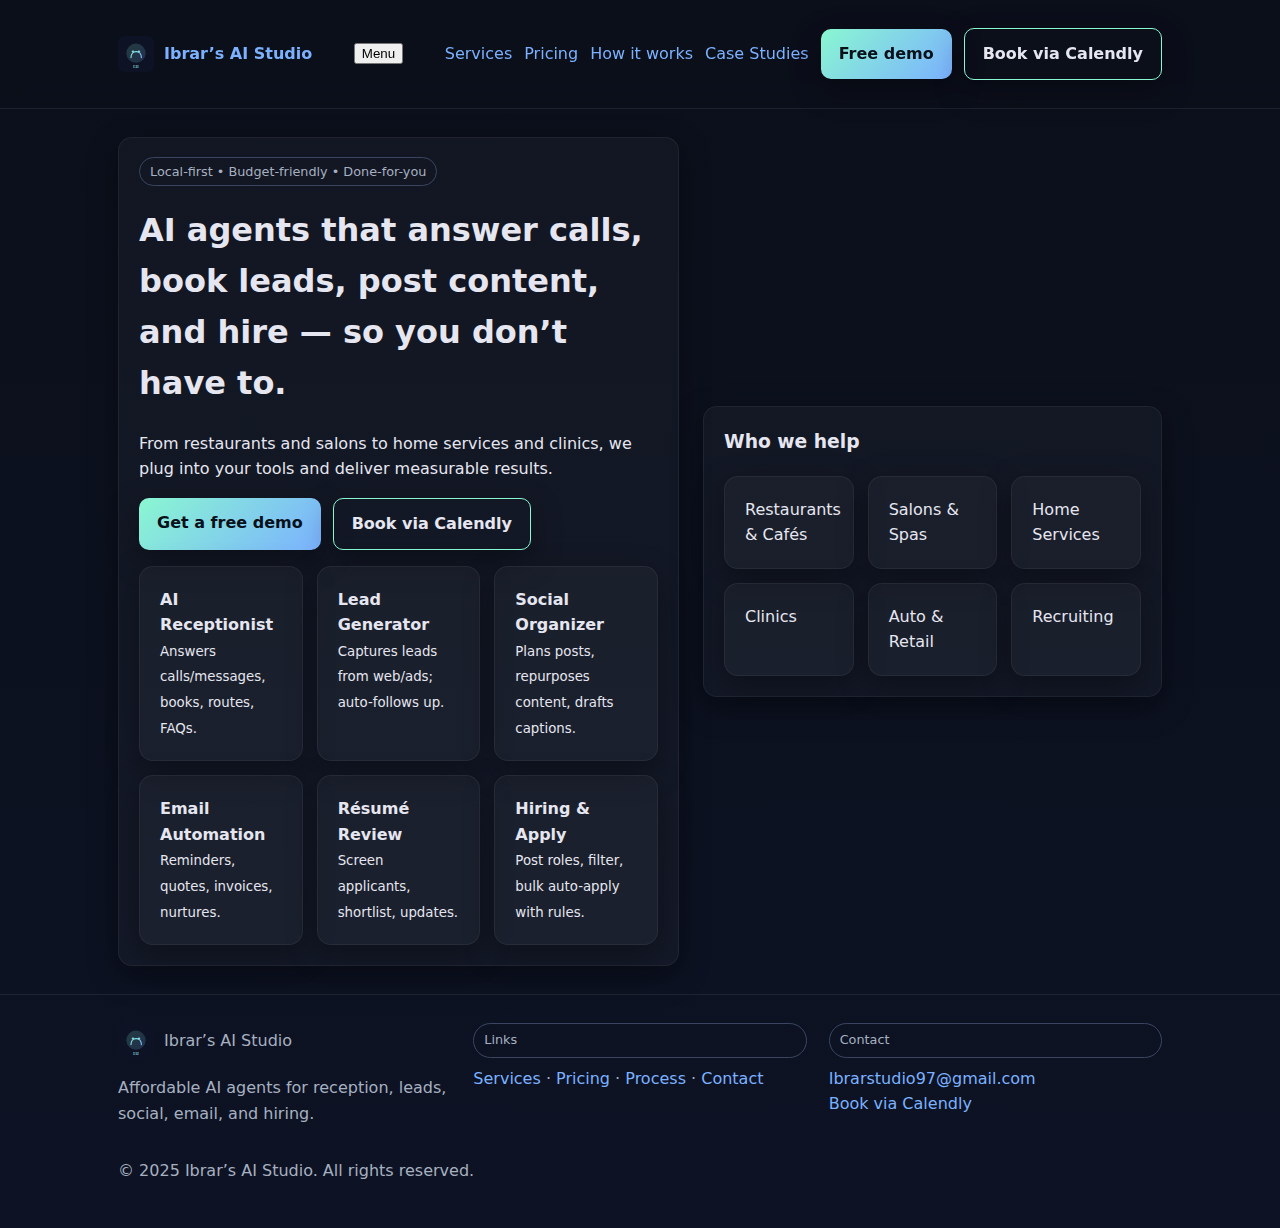
<file: index.html>
<!doctype html>
<html lang="en">
<head>
  <meta charset="utf-8"><meta name="viewport" content="width=device-width, initial-scale=1">
  <title>Affordable AI Agents for Local Businesses • Ibrar’s AI Studio</title>
  <meta name="description" content="Automate receptionist, lead gen, social media, email, résumé review, and hiring—at a low monthly price.">
  <meta property="og:title" content="Affordable AI Agents for Local Businesses • Ibrar’s AI Studio">
  <meta property="og:description" content="Automate receptionist, lead gen, social media, email, résumé review, and hiring—at a low monthly price.">
  <meta property="og:type" content="website">
  <meta property="og:image" content="assets/logo.svg">
  <link rel="icon" href="assets/logo.svg" type="image/svg+xml">
  <link rel="stylesheet" href="assets/style.css">
</head>
<body>
<header class="nav">
  <div class="container nav-inner">
    <a class="brand" href="index.html"><img src="assets/logo.svg" alt="Logo"><strong>Ibrar’s AI Studio</strong></a>
    <button class="mobile-toggle">Menu</button>
    <nav><div class="menu" style="display:flex;gap:12px;align-items:center">
      <a href="services.html">Services</a>
      <a href="pricing.html">Pricing</a>
      <a href="how-it-works.html">How it works</a>
      <a href="case-studies.html">Case Studies</a>
      <a class="btn" href="contact.html#demo">Free demo</a>
      <a class="btn ghost" href="https://calendly.com/ibrarstudio/demo" target="_blank" rel="noopener">Book via Calendly</a>
    </div></nav>
  </div>
</header>
<main class="container">
<section class="hero">
  <div class="card">
    <span class="badge">Local-first • Budget-friendly • Done-for-you</span>
    <h1>AI agents that answer calls, book leads, post content, and hire — so you don’t have to.</h1>
    <p>From restaurants and salons to home services and clinics, we plug into your tools and deliver measurable results.</p>
    <div style="display:flex;gap:12px;margin-top:10px;flex-wrap:wrap">
      <a class="btn" href="contact.html#demo">Get a free demo</a>
      <a class="btn ghost" href="https://calendly.com/ibrarstudio/demo" target="_blank" rel="noopener">Book via Calendly</a>
    </div>
    <div class="feature-list" style="margin-top:16px">
      <div class="card"><strong>AI Receptionist</strong><br><small>Answers calls/messages, books, routes, FAQs.</small></div>
      <div class="card"><strong>Lead Generator</strong><br><small>Captures leads from web/ads; auto-follows up.</small></div>
      <div class="card"><strong>Social Organizer</strong><br><small>Plans posts, repurposes content, drafts captions.</small></div>
      <div class="card"><strong>Email Automation</strong><br><small>Reminders, quotes, invoices, nurtures.</small></div>
      <div class="card"><strong>Résumé Review</strong><br><small>Screen applicants, shortlist, updates.</small></div>
      <div class="card"><strong>Hiring & Apply</strong><br><small>Post roles, filter, bulk auto-apply with rules.</small></div>
    </div>
  </div>
  <div class="card">
    <h3 style="margin-top:0">Who we help</h3>
    <div class="feature-list">
      <div class="card">Restaurants & Cafés</div>
      <div class="card">Salons & Spas</div>
      <div class="card">Home Services</div>
      <div class="card">Clinics</div>
      <div class="card">Auto & Retail</div>
      <div class="card">Recruiting</div>
    </div>
  </div>
</section>

</main>
<footer class="footer">
  <div class="container">
    <div class="grid grid-3">
      <div>
        <div class="brand" style="margin-bottom:10px"><img src="assets/logo.svg" alt="Logo"><div>Ibrar’s AI Studio</div></div>
        <p>Affordable AI agents for reception, leads, social, email, and hiring.</p>
      </div>
      <div><div class="badge">Links</div>
        <div style="margin-top:8px">
          <a href="services.html">Services</a> ·
          <a href="pricing.html">Pricing</a> ·
          <a href="how-it-works.html">Process</a> ·
          <a href="contact.html">Contact</a>
        </div>
      </div>
      <div><div class="badge">Contact</div>
        <div style="margin-top:8px">
          <a href="mailto:Ibrarstudio97@gmail.com">Ibrarstudio97@gmail.com</a><br>
          <a href="https://calendly.com/ibrarstudio/demo" target="_blank" rel="noopener">Book via Calendly</a>
        </div>
      </div>
    </div>
    <p style="margin-top:16px">© 2025 Ibrar’s AI Studio. All rights reserved.</p>
  </div>
</footer>
<script src="assets/app.js"></script>
</body>
</html>
</file>
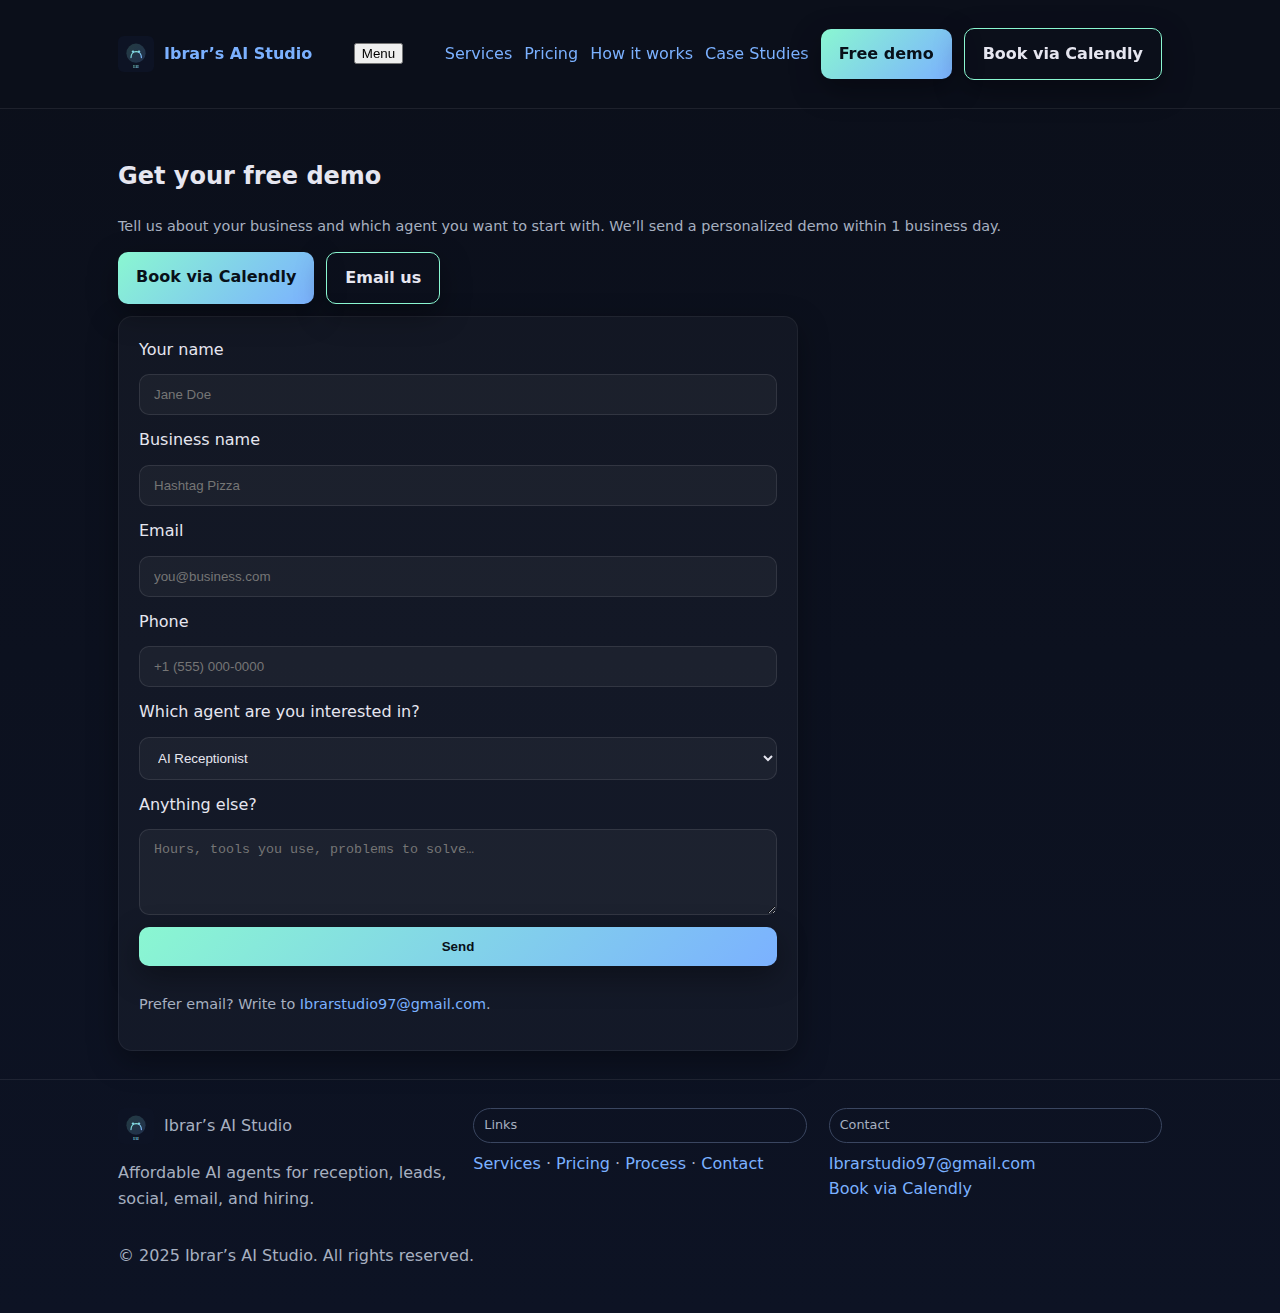
<file: contact.html>
<!doctype html>
<html lang="en">
<head>
  <meta charset="utf-8"><meta name="viewport" content="width=device-width, initial-scale=1">
  <title>Contact • Ibrar’s AI Studio</title>
  <meta name="description" content="Request a free demo and we’ll tailor it to your business.">
  <meta property="og:title" content="Contact • Ibrar’s AI Studio">
  <meta property="og:description" content="Request a free demo and we’ll tailor it to your business.">
  <meta property="og:type" content="website">
  <meta property="og:image" content="assets/logo.svg">
  <link rel="icon" href="assets/logo.svg" type="image/svg+xml">
  <link rel="stylesheet" href="assets/style.css">
</head>
<body>
<header class="nav">
  <div class="container nav-inner">
    <a class="brand" href="index.html"><img src="assets/logo.svg" alt="Logo"><strong>Ibrar’s AI Studio</strong></a>
    <button class="mobile-toggle">Menu</button>
    <nav><div class="menu" style="display:flex;gap:12px;align-items:center">
      <a href="services.html">Services</a>
      <a href="pricing.html">Pricing</a>
      <a href="how-it-works.html">How it works</a>
      <a href="case-studies.html">Case Studies</a>
      <a class="btn" href="contact.html#demo">Free demo</a>
      <a class="btn ghost" href="https://calendly.com/ibrarstudio/demo" target="_blank" rel="noopener">Book via Calendly</a>
    </div></nav>
  </div>
</header>
<main class="container">
<section class="section" id="demo">
  <h2>Get your free demo</h2>
  <p class="notice">Tell us about your business and which agent you want to start with. We’ll send a personalized demo within 1 business day.</p>
  <div style="display:flex;gap:12px;flex-wrap:wrap;margin-bottom:12px">
    <a class="btn" href="https://calendly.com/ibrarstudio/demo" target="_blank" rel="noopener">Book via Calendly</a>
    <a class="btn ghost" href="mailto:Ibrarstudio97@gmail.com">Email us</a>
  </div>
  <form class="form card" action="https://formspree.io/f/xyyyaaaa" method="POST" data-enhanced>
    <label for="name">Your name</label>
    <input class="input" id="name" name="name" placeholder="Jane Doe" required>
    <label for="biz">Business name</label>
    <input class="input" id="biz" name="business" placeholder="Hashtag Pizza">
    <label for="email">Email</label>
    <input class="input" id="email" type="email" name="email" placeholder="you@business.com" required>
    <label for="phone">Phone</label>
    <input class="input" id="phone" name="phone" placeholder="+1 (555) 000-0000">
    <label for="service">Which agent are you interested in?</label>
    <select class="input" id="service" name="service">
      <option>AI Receptionist</option>
      <option>Lead Generator</option>
      <option>Social Media Organizer</option>
      <option>Email Automation</option>
      <option>Résumé Review</option>
      <option>Hiring & Job Apply</option>
    </select>
    <label for="msg">Anything else?</label>
    <textarea class="input" id="msg" name="message" rows="4" placeholder="Hours, tools you use, problems to solve…"></textarea>
    <button class="btn" type="submit">Send</button>
    <p class="notice">Prefer email? Write to <a href="mailto:Ibrarstudio97@gmail.com">Ibrarstudio97@gmail.com</a>.</p>
  </form>
</section>

</main>
<footer class="footer">
  <div class="container">
    <div class="grid grid-3">
      <div>
        <div class="brand" style="margin-bottom:10px"><img src="assets/logo.svg" alt="Logo"><div>Ibrar’s AI Studio</div></div>
        <p>Affordable AI agents for reception, leads, social, email, and hiring.</p>
      </div>
      <div><div class="badge">Links</div>
        <div style="margin-top:8px">
          <a href="services.html">Services</a> ·
          <a href="pricing.html">Pricing</a> ·
          <a href="how-it-works.html">Process</a> ·
          <a href="contact.html">Contact</a>
        </div>
      </div>
      <div><div class="badge">Contact</div>
        <div style="margin-top:8px">
          <a href="mailto:Ibrarstudio97@gmail.com">Ibrarstudio97@gmail.com</a><br>
          <a href="https://calendly.com/ibrarstudio/demo" target="_blank" rel="noopener">Book via Calendly</a>
        </div>
      </div>
    </div>
    <p style="margin-top:16px">© 2025 Ibrar’s AI Studio. All rights reserved.</p>
  </div>
</footer>
<script src="assets/app.js"></script>
</body>
</html>
</file>
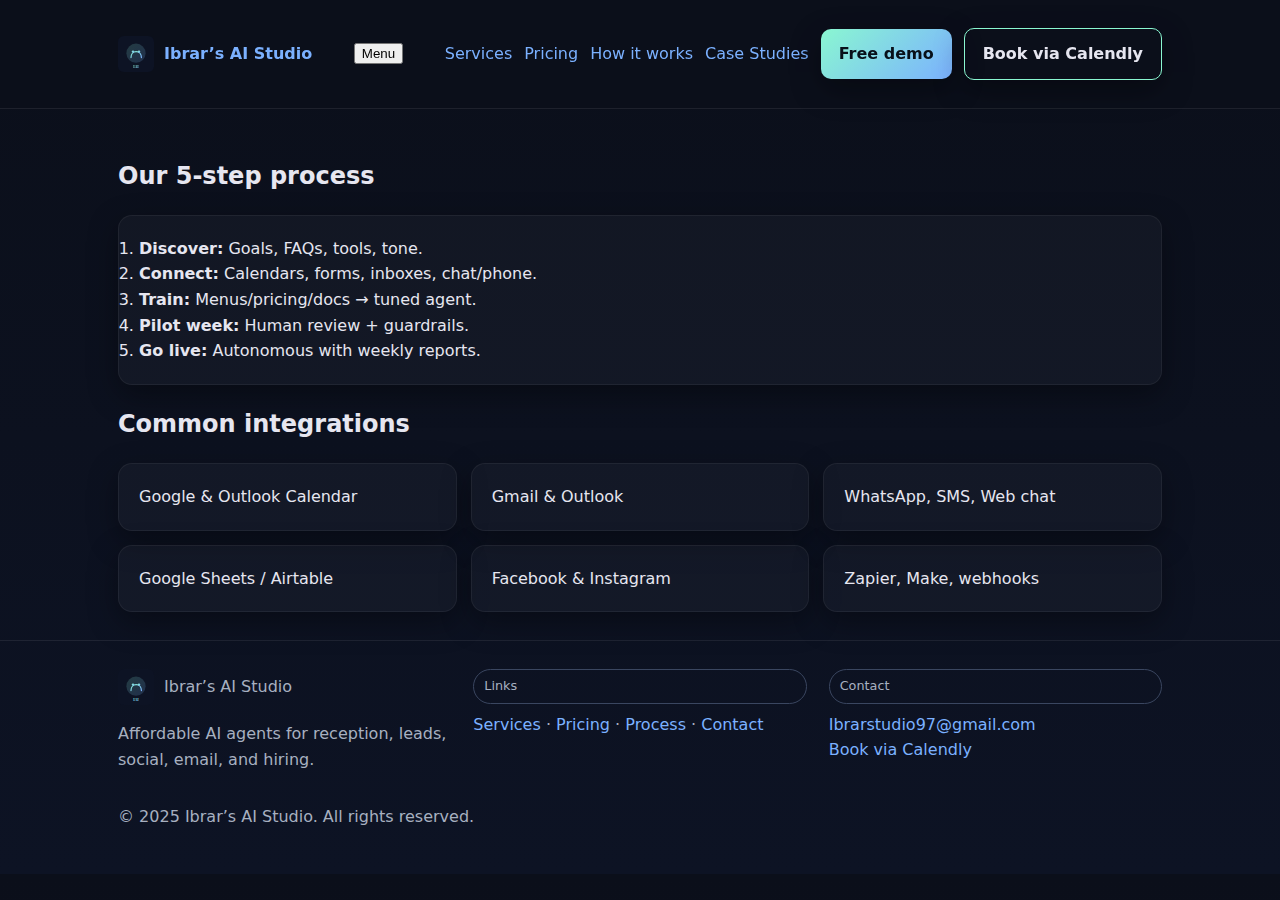
<file: how-it-works.html>
<!doctype html>
<html lang="en">
<head>
  <meta charset="utf-8"><meta name="viewport" content="width=device-width, initial-scale=1">
  <title>How it works • Ibrar’s AI Studio</title>
  <meta name="description" content="Our 5-step process gets your first AI agent live in days.">
  <meta property="og:title" content="How it works • Ibrar’s AI Studio">
  <meta property="og:description" content="Our 5-step process gets your first AI agent live in days.">
  <meta property="og:type" content="website">
  <meta property="og:image" content="assets/logo.svg">
  <link rel="icon" href="assets/logo.svg" type="image/svg+xml">
  <link rel="stylesheet" href="assets/style.css">
</head>
<body>
<header class="nav">
  <div class="container nav-inner">
    <a class="brand" href="index.html"><img src="assets/logo.svg" alt="Logo"><strong>Ibrar’s AI Studio</strong></a>
    <button class="mobile-toggle">Menu</button>
    <nav><div class="menu" style="display:flex;gap:12px;align-items:center">
      <a href="services.html">Services</a>
      <a href="pricing.html">Pricing</a>
      <a href="how-it-works.html">How it works</a>
      <a href="case-studies.html">Case Studies</a>
      <a class="btn" href="contact.html#demo">Free demo</a>
      <a class="btn ghost" href="https://calendly.com/ibrarstudio/demo" target="_blank" rel="noopener">Book via Calendly</a>
    </div></nav>
  </div>
</header>
<main class="container">
<section class="section">
  <h2>Our 5-step process</h2>
  <ol class="card" style="padding:20px">
    <li><strong>Discover:</strong> Goals, FAQs, tools, tone.</li>
    <li><strong>Connect:</strong> Calendars, forms, inboxes, chat/phone.</li>
    <li><strong>Train:</strong> Menus/pricing/docs → tuned agent.</li>
    <li><strong>Pilot week:</strong> Human review + guardrails.</li>
    <li><strong>Go live:</strong> Autonomous with weekly reports.</li>
  </ol>
</section>
<section class="section">
  <h2>Common integrations</h2>
  <div class="feature-list">
    <div class="card">Google & Outlook Calendar</div>
    <div class="card">Gmail & Outlook</div>
    <div class="card">WhatsApp, SMS, Web chat</div>
    <div class="card">Google Sheets / Airtable</div>
    <div class="card">Facebook & Instagram</div>
    <div class="card">Zapier, Make, webhooks</div>
  </div>
</section>

</main>
<footer class="footer">
  <div class="container">
    <div class="grid grid-3">
      <div>
        <div class="brand" style="margin-bottom:10px"><img src="assets/logo.svg" alt="Logo"><div>Ibrar’s AI Studio</div></div>
        <p>Affordable AI agents for reception, leads, social, email, and hiring.</p>
      </div>
      <div><div class="badge">Links</div>
        <div style="margin-top:8px">
          <a href="services.html">Services</a> ·
          <a href="pricing.html">Pricing</a> ·
          <a href="how-it-works.html">Process</a> ·
          <a href="contact.html">Contact</a>
        </div>
      </div>
      <div><div class="badge">Contact</div>
        <div style="margin-top:8px">
          <a href="mailto:Ibrarstudio97@gmail.com">Ibrarstudio97@gmail.com</a><br>
          <a href="https://calendly.com/ibrarstudio/demo" target="_blank" rel="noopener">Book via Calendly</a>
        </div>
      </div>
    </div>
    <p style="margin-top:16px">© 2025 Ibrar’s AI Studio. All rights reserved.</p>
  </div>
</footer>
<script src="assets/app.js"></script>
</body>
</html>
</file>
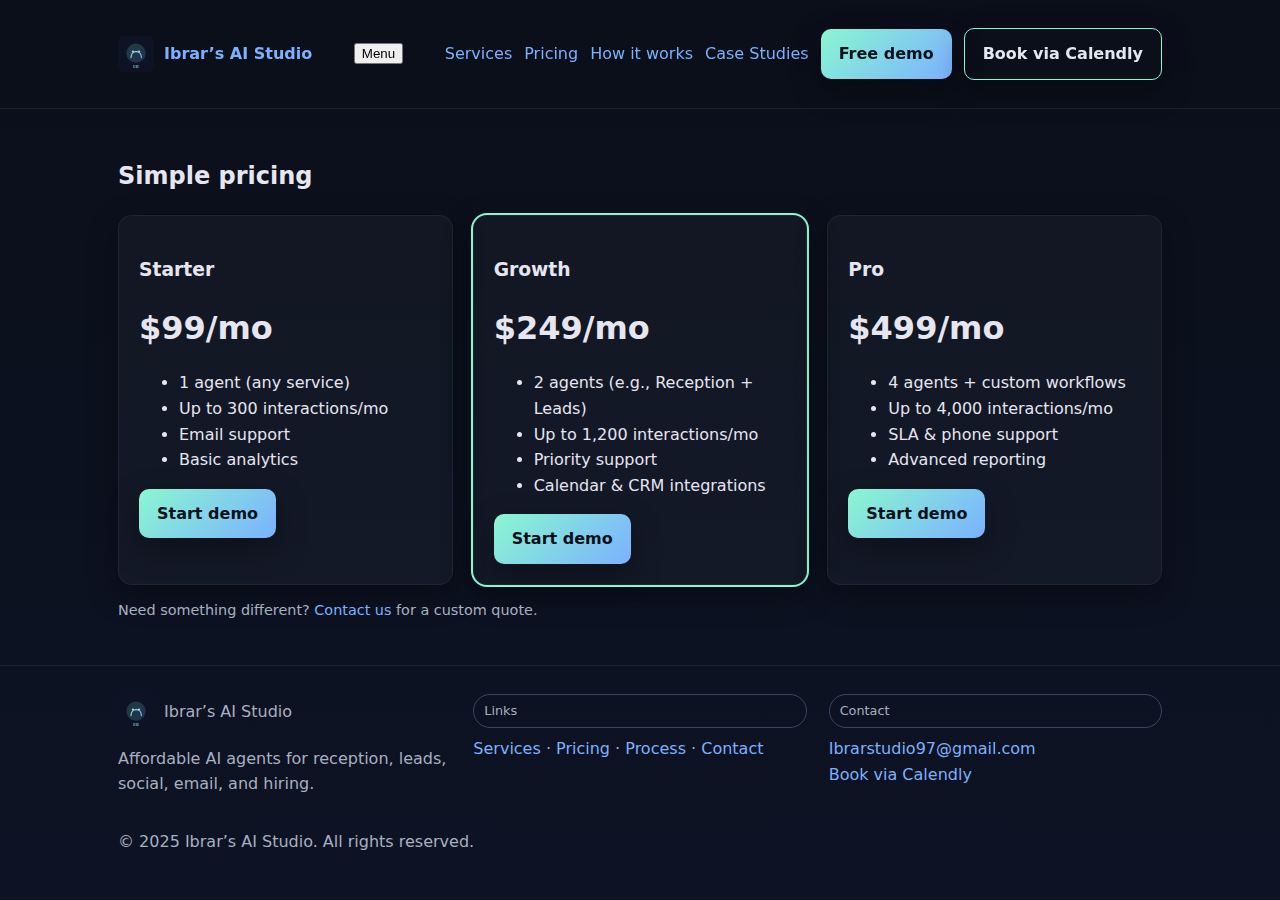
<file: pricing.html>
<!doctype html>
<html lang="en">
<head>
  <meta charset="utf-8"><meta name="viewport" content="width=device-width, initial-scale=1">
  <title>Pricing • Ibrar’s AI Studio</title>
  <meta name="description" content="Simple, transparent monthly pricing.">
  <meta property="og:title" content="Pricing • Ibrar’s AI Studio">
  <meta property="og:description" content="Simple, transparent monthly pricing.">
  <meta property="og:type" content="website">
  <meta property="og:image" content="assets/logo.svg">
  <link rel="icon" href="assets/logo.svg" type="image/svg+xml">
  <link rel="stylesheet" href="assets/style.css">
</head>
<body>
<header class="nav">
  <div class="container nav-inner">
    <a class="brand" href="index.html"><img src="assets/logo.svg" alt="Logo"><strong>Ibrar’s AI Studio</strong></a>
    <button class="mobile-toggle">Menu</button>
    <nav><div class="menu" style="display:flex;gap:12px;align-items:center">
      <a href="services.html">Services</a>
      <a href="pricing.html">Pricing</a>
      <a href="how-it-works.html">How it works</a>
      <a href="case-studies.html">Case Studies</a>
      <a class="btn" href="contact.html#demo">Free demo</a>
      <a class="btn ghost" href="https://calendly.com/ibrarstudio/demo" target="_blank" rel="noopener">Book via Calendly</a>
    </div></nav>
  </div>
</header>
<main class="container">
<section class="section">
  <h2>Simple pricing</h2>
  <div class="pricing">
    <div class="card tier">
      <h3>Starter</h3>
      <div class="price">$99/mo</div>
      <ul>
        <li>1 agent (any service)</li>
        <li>Up to 300 interactions/mo</li>
        <li>Email support</li>
        <li>Basic analytics</li>
      </ul>
      <a class="btn" href="contact.html#demo">Start demo</a>
    </div>
    <div class="card tier popular">
      <h3>Growth</h3>
      <div class="price">$249/mo</div>
      <ul>
        <li>2 agents (e.g., Reception + Leads)</li>
        <li>Up to 1,200 interactions/mo</li>
        <li>Priority support</li>
        <li>Calendar & CRM integrations</li>
      </ul>
      <a class="btn" href="contact.html#demo">Start demo</a>
    </div>
    <div class="card tier">
      <h3>Pro</h3>
      <div class="price">$499/mo</div>
      <ul>
        <li>4 agents + custom workflows</li>
        <li>Up to 4,000 interactions/mo</li>
        <li>SLA & phone support</li>
        <li>Advanced reporting</li>
      </ul>
      <a class="btn" href="contact.html#demo">Start demo</a>
    </div>
  </div>
  <p class="notice">Need something different? <a href="contact.html">Contact us</a> for a custom quote.</p>
</section>

</main>
<footer class="footer">
  <div class="container">
    <div class="grid grid-3">
      <div>
        <div class="brand" style="margin-bottom:10px"><img src="assets/logo.svg" alt="Logo"><div>Ibrar’s AI Studio</div></div>
        <p>Affordable AI agents for reception, leads, social, email, and hiring.</p>
      </div>
      <div><div class="badge">Links</div>
        <div style="margin-top:8px">
          <a href="services.html">Services</a> ·
          <a href="pricing.html">Pricing</a> ·
          <a href="how-it-works.html">Process</a> ·
          <a href="contact.html">Contact</a>
        </div>
      </div>
      <div><div class="badge">Contact</div>
        <div style="margin-top:8px">
          <a href="mailto:Ibrarstudio97@gmail.com">Ibrarstudio97@gmail.com</a><br>
          <a href="https://calendly.com/ibrarstudio/demo" target="_blank" rel="noopener">Book via Calendly</a>
        </div>
      </div>
    </div>
    <p style="margin-top:16px">© 2025 Ibrar’s AI Studio. All rights reserved.</p>
  </div>
</footer>
<script src="assets/app.js"></script>
</body>
</html>
</file>
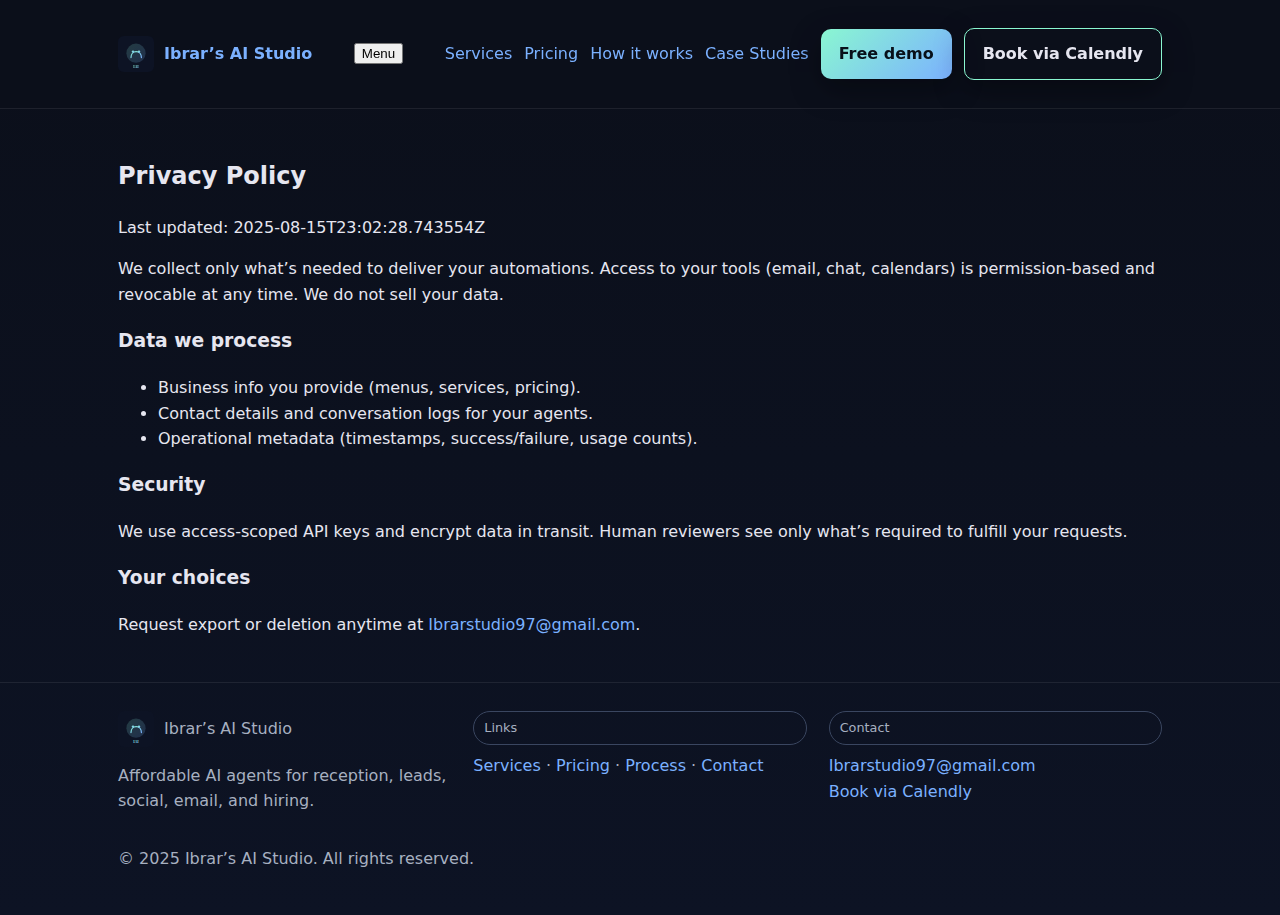
<file: privacy.html>
<!doctype html>
<html lang="en">
<head>
  <meta charset="utf-8"><meta name="viewport" content="width=device-width, initial-scale=1">
  <title>Privacy Policy • Ibrar’s AI Studio</title>
  <meta name="description" content="How we handle your data.">
  <meta property="og:title" content="Privacy Policy • Ibrar’s AI Studio">
  <meta property="og:description" content="How we handle your data.">
  <meta property="og:type" content="website">
  <meta property="og:image" content="../assets/logo.svg">
  <link rel="icon" href="../assets/logo.svg" type="image/svg+xml">
  <link rel="stylesheet" href="../assets/style.css">
</head>
<body>
<header class="nav">
  <div class="container nav-inner">
    <a class="brand" href="../index.html"><img src="../assets/logo.svg" alt="Logo"><strong>Ibrar’s AI Studio</strong></a>
    <button class="mobile-toggle">Menu</button>
    <nav><div class="menu" style="display:flex;gap:12px;align-items:center">
      <a href="../services.html">Services</a>
      <a href="../pricing.html">Pricing</a>
      <a href="../how-it-works.html">How it works</a>
      <a href="../case-studies.html">Case Studies</a>
      <a class="btn" href="../contact.html#demo">Free demo</a>
      <a class="btn ghost" href="https://calendly.com/ibrarstudio/demo" target="_blank" rel="noopener">Book via Calendly</a>
    </div></nav>
  </div>
</header>
<main class="container">
<section class="section">
  <h2>Privacy Policy</h2>
  <p>Last updated: 2025-08-15T23:02:28.743554Z</p>
  <p>We collect only what’s needed to deliver your automations. Access to your tools (email, chat, calendars) is permission-based and revocable at any time. We do not sell your data.</p>
  <h3>Data we process</h3>
  <ul>
    <li>Business info you provide (menus, services, pricing).</li>
    <li>Contact details and conversation logs for your agents.</li>
    <li>Operational metadata (timestamps, success/failure, usage counts).</li>
  </ul>
  <h3>Security</h3>
  <p>We use access-scoped API keys and encrypt data in transit. Human reviewers see only what’s required to fulfill your requests.</p>
  <h3>Your choices</h3>
  <p>Request export or deletion anytime at <a href="mailto:Ibrarstudio97@gmail.com">Ibrarstudio97@gmail.com</a>.</p>
</section>

</main>
<footer class="footer">
  <div class="container">
    <div class="grid grid-3">
      <div>
        <div class="brand" style="margin-bottom:10px"><img src="../assets/logo.svg" alt="Logo"><div>Ibrar’s AI Studio</div></div>
        <p>Affordable AI agents for reception, leads, social, email, and hiring.</p>
      </div>
      <div><div class="badge">Links</div>
        <div style="margin-top:8px">
          <a href="../services.html">Services</a> ·
          <a href="../pricing.html">Pricing</a> ·
          <a href="../how-it-works.html">Process</a> ·
          <a href="../contact.html">Contact</a>
        </div>
      </div>
      <div><div class="badge">Contact</div>
        <div style="margin-top:8px">
          <a href="mailto:Ibrarstudio97@gmail.com">Ibrarstudio97@gmail.com</a><br>
          <a href="https://calendly.com/ibrarstudio/demo" target="_blank" rel="noopener">Book via Calendly</a>
        </div>
      </div>
    </div>
    <p style="margin-top:16px">© 2025 Ibrar’s AI Studio. All rights reserved.</p>
  </div>
</footer>
<script src="../assets/app.js"></script>
</body>
</html>
</file>
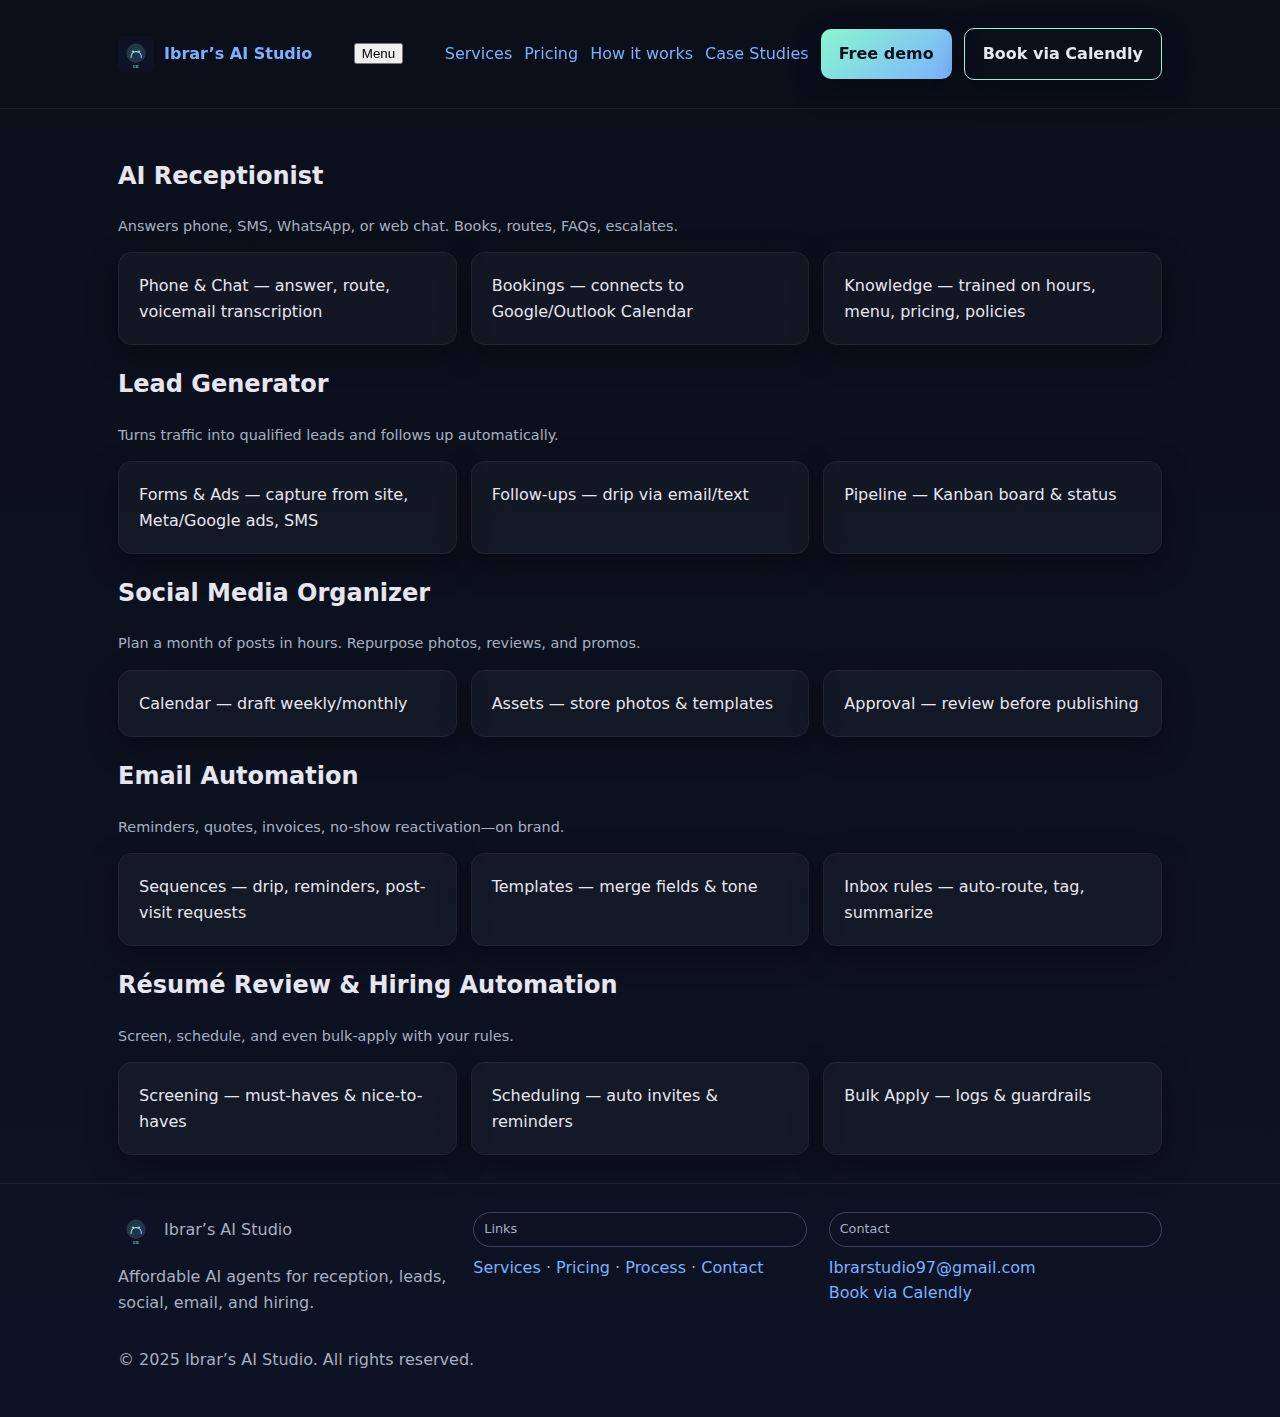
<file: services.html>
<!doctype html>
<html lang="en">
<head>
  <meta charset="utf-8"><meta name="viewport" content="width=device-width, initial-scale=1">
  <title>Services • Ibrar’s AI Studio</title>
  <meta name="description" content="AI agents for reception, lead gen, social, email, and hiring.">
  <meta property="og:title" content="Services • Ibrar’s AI Studio">
  <meta property="og:description" content="AI agents for reception, lead gen, social, email, and hiring.">
  <meta property="og:type" content="website">
  <meta property="og:image" content="assets/logo.svg">
  <link rel="icon" href="assets/logo.svg" type="image/svg+xml">
  <link rel="stylesheet" href="assets/style.css">
</head>
<body>
<header class="nav">
  <div class="container nav-inner">
    <a class="brand" href="index.html"><img src="assets/logo.svg" alt="Logo"><strong>Ibrar’s AI Studio</strong></a>
    <button class="mobile-toggle">Menu</button>
    <nav><div class="menu" style="display:flex;gap:12px;align-items:center">
      <a href="services.html">Services</a>
      <a href="pricing.html">Pricing</a>
      <a href="how-it-works.html">How it works</a>
      <a href="case-studies.html">Case Studies</a>
      <a class="btn" href="contact.html#demo">Free demo</a>
      <a class="btn ghost" href="https://calendly.com/ibrarstudio/demo" target="_blank" rel="noopener">Book via Calendly</a>
    </div></nav>
  </div>
</header>
<main class="container">
<section class="section">
  <h2>AI Receptionist</h2>
  <p class="notice">Answers phone, SMS, WhatsApp, or web chat. Books, routes, FAQs, escalates.</p>
  <div class="feature-list">
    <div class="card">Phone & Chat — answer, route, voicemail transcription</div>
    <div class="card">Bookings — connects to Google/Outlook Calendar</div>
    <div class="card">Knowledge — trained on hours, menu, pricing, policies</div>
  </div>
</section>
<section class="section">
  <h2>Lead Generator</h2>
  <p class="notice">Turns traffic into qualified leads and follows up automatically.</p>
  <div class="feature-list">
    <div class="card">Forms & Ads — capture from site, Meta/Google ads, SMS</div>
    <div class="card">Follow-ups — drip via email/text</div>
    <div class="card">Pipeline — Kanban board & status</div>
  </div>
</section>
<section class="section">
  <h2>Social Media Organizer</h2>
  <p class="notice">Plan a month of posts in hours. Repurpose photos, reviews, and promos.</p>
  <div class="feature-list">
    <div class="card">Calendar — draft weekly/monthly</div>
    <div class="card">Assets — store photos & templates</div>
    <div class="card">Approval — review before publishing</div>
  </div>
</section>
<section class="section">
  <h2>Email Automation</h2>
  <p class="notice">Reminders, quotes, invoices, no-show reactivation—on brand.</p>
  <div class="feature-list">
    <div class="card">Sequences — drip, reminders, post-visit requests</div>
    <div class="card">Templates — merge fields & tone</div>
    <div class="card">Inbox rules — auto-route, tag, summarize</div>
  </div>
</section>
<section class="section">
  <h2>Résumé Review & Hiring Automation</h2>
  <p class="notice">Screen, schedule, and even bulk-apply with your rules.</p>
  <div class="feature-list">
    <div class="card">Screening — must-haves & nice-to-haves</div>
    <div class="card">Scheduling — auto invites & reminders</div>
    <div class="card">Bulk Apply — logs & guardrails</div>
  </div>
</section>

</main>
<footer class="footer">
  <div class="container">
    <div class="grid grid-3">
      <div>
        <div class="brand" style="margin-bottom:10px"><img src="assets/logo.svg" alt="Logo"><div>Ibrar’s AI Studio</div></div>
        <p>Affordable AI agents for reception, leads, social, email, and hiring.</p>
      </div>
      <div><div class="badge">Links</div>
        <div style="margin-top:8px">
          <a href="services.html">Services</a> ·
          <a href="pricing.html">Pricing</a> ·
          <a href="how-it-works.html">Process</a> ·
          <a href="contact.html">Contact</a>
        </div>
      </div>
      <div><div class="badge">Contact</div>
        <div style="margin-top:8px">
          <a href="mailto:Ibrarstudio97@gmail.com">Ibrarstudio97@gmail.com</a><br>
          <a href="https://calendly.com/ibrarstudio/demo" target="_blank" rel="noopener">Book via Calendly</a>
        </div>
      </div>
    </div>
    <p style="margin-top:16px">© 2025 Ibrar’s AI Studio. All rights reserved.</p>
  </div>
</footer>
<script src="assets/app.js"></script>
</body>
</html>
</file>
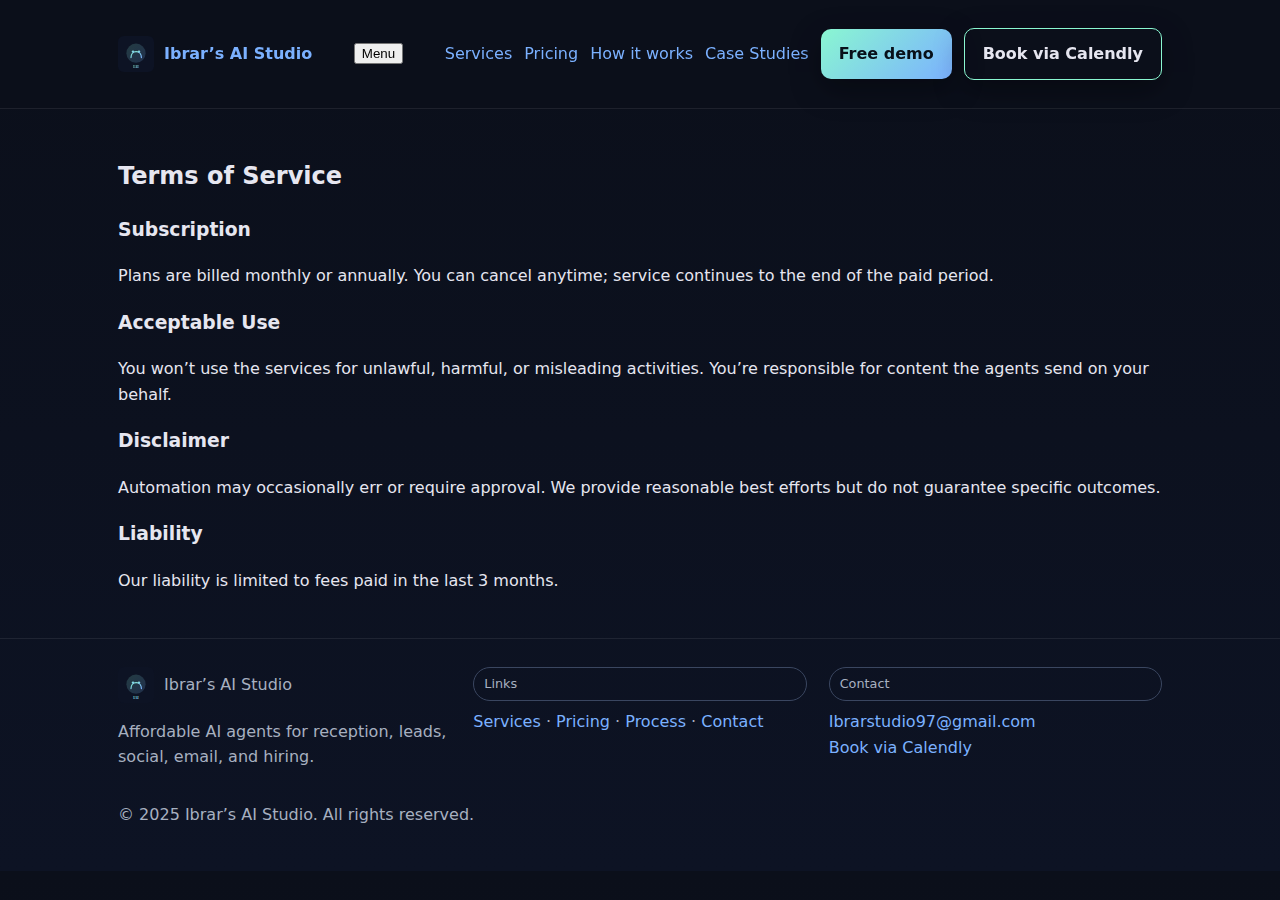
<file: terms.html>
<!doctype html>
<html lang="en">
<head>
  <meta charset="utf-8"><meta name="viewport" content="width=device-width, initial-scale=1">
  <title>Terms of Service • Ibrar’s AI Studio</title>
  <meta name="description" content="Key terms for using Ibrar’s AI Studio services.">
  <meta property="og:title" content="Terms of Service • Ibrar’s AI Studio">
  <meta property="og:description" content="Key terms for using Ibrar’s AI Studio services.">
  <meta property="og:type" content="website">
  <meta property="og:image" content="../assets/logo.svg">
  <link rel="icon" href="../assets/logo.svg" type="image/svg+xml">
  <link rel="stylesheet" href="../assets/style.css">
</head>
<body>
<header class="nav">
  <div class="container nav-inner">
    <a class="brand" href="../index.html"><img src="../assets/logo.svg" alt="Logo"><strong>Ibrar’s AI Studio</strong></a>
    <button class="mobile-toggle">Menu</button>
    <nav><div class="menu" style="display:flex;gap:12px;align-items:center">
      <a href="../services.html">Services</a>
      <a href="../pricing.html">Pricing</a>
      <a href="../how-it-works.html">How it works</a>
      <a href="../case-studies.html">Case Studies</a>
      <a class="btn" href="../contact.html#demo">Free demo</a>
      <a class="btn ghost" href="https://calendly.com/ibrarstudio/demo" target="_blank" rel="noopener">Book via Calendly</a>
    </div></nav>
  </div>
</header>
<main class="container">
<section class="section">
  <h2>Terms of Service</h2>
  <h3>Subscription</h3>
  <p>Plans are billed monthly or annually. You can cancel anytime; service continues to the end of the paid period.</p>
  <h3>Acceptable Use</h3>
  <p>You won’t use the services for unlawful, harmful, or misleading activities. You’re responsible for content the agents send on your behalf.</p>
  <h3>Disclaimer</h3>
  <p>Automation may occasionally err or require approval. We provide reasonable best efforts but do not guarantee specific outcomes.</p>
  <h3>Liability</h3>
  <p>Our liability is limited to fees paid in the last 3 months.</p>
</section>

</main>
<footer class="footer">
  <div class="container">
    <div class="grid grid-3">
      <div>
        <div class="brand" style="margin-bottom:10px"><img src="../assets/logo.svg" alt="Logo"><div>Ibrar’s AI Studio</div></div>
        <p>Affordable AI agents for reception, leads, social, email, and hiring.</p>
      </div>
      <div><div class="badge">Links</div>
        <div style="margin-top:8px">
          <a href="../services.html">Services</a> ·
          <a href="../pricing.html">Pricing</a> ·
          <a href="../how-it-works.html">Process</a> ·
          <a href="../contact.html">Contact</a>
        </div>
      </div>
      <div><div class="badge">Contact</div>
        <div style="margin-top:8px">
          <a href="mailto:Ibrarstudio97@gmail.com">Ibrarstudio97@gmail.com</a><br>
          <a href="https://calendly.com/ibrarstudio/demo" target="_blank" rel="noopener">Book via Calendly</a>
        </div>
      </div>
    </div>
    <p style="margin-top:16px">© 2025 Ibrar’s AI Studio. All rights reserved.</p>
  </div>
</footer>
<script src="../assets/app.js"></script>
</body>
</html>
</file>
<file: assets/style.css>
:root{
  --bg:#0b0f1a; --panel:#12192a; --text:#e6e6f0; --muted:#a7b0c0;
  --accent:#8af7d1; --accent-2:#7bb1ff; --danger:#ff6b6b; --ok:#2de39a;
  --shadow:0 10px 30px rgba(0,0,0,.35); --radius:14px; --maxw:1100px;
}
*{box-sizing:border-box}
html,body{margin:0;background:linear-gradient(180deg,#0b0f1a 0%,#0d1324 100%);color:var(--text);
  font:16px/1.6 system-ui,Segoe UI,Roboto,Inter,Arial,sans-serif}
a{color:var(--accent-2);text-decoration:none} a:hover{text-decoration:underline}
.container{max-width:var(--maxw);margin:auto;padding:28px}
.btn{display:inline-block;padding:12px 18px;border-radius:10px;background:linear-gradient(135deg,var(--accent),var(--accent-2));
  color:#081019;font-weight:700;border:none;box-shadow:var(--shadow)}
.btn.ghost{background:transparent;border:1px solid var(--accent);color:var(--text)}
.badge{font-size:.8rem;padding:6px 10px;border-radius:999px;border:1px solid #3a4660;color:var(--muted)}
.grid{display:grid;gap:22px}
.grid-3{grid-template-columns:repeat(3,minmax(0,1fr))}
.card{background:rgba(255,255,255,.03);border:1px solid rgba(255,255,255,.06);border-radius:var(--radius);padding:20px;box-shadow:var(--shadow)}
header.nav{position:sticky;top:0;background:rgba(11,15,26,.6);backdrop-filter:blur(10px);border-bottom:1px solid rgba(255,255,255,.08);z-index:9}
.nav-inner{display:flex;align-items:center;justify-content:space-between}
.brand{display:flex;align-items:center;gap:10px}.brand img{width:36px;height:36px}
.hero{display:grid;grid-template-columns:1.1fr .9fr;gap:24px;align-items:center}
.feature-list{display:grid;grid-template-columns:repeat(3,minmax(0,1fr));gap:14px;margin-top:12px}
.pricing{display:grid;grid-template-columns:repeat(3,minmax(0,1fr));gap:20px;margin-top:16px}
.tier .price{font-size:2rem;font-weight:800;margin:8px 0}
.tier.popular{outline:2px solid var(--accent)}
.footer{border-top:1px solid rgba(255,255,255,.08);color:var(--muted)}
.input,textarea,select{width:100%;padding:12px 14px;border-radius:10px;background:rgba(255,255,255,.04);
  border:1px solid rgba(255,255,255,.1);color:var(--text)}
.form{display:grid;gap:12px;max-width:680px}
.notice{font-size:.9rem;color:var(--muted)}
@media (max-width:1000px){
  .hero{grid-template-columns:1fr}
  .feature-list{grid-template-columns:repeat(2,minmax(0,1fr))}
  .pricing{grid-template-columns:1fr}
}
</file>
